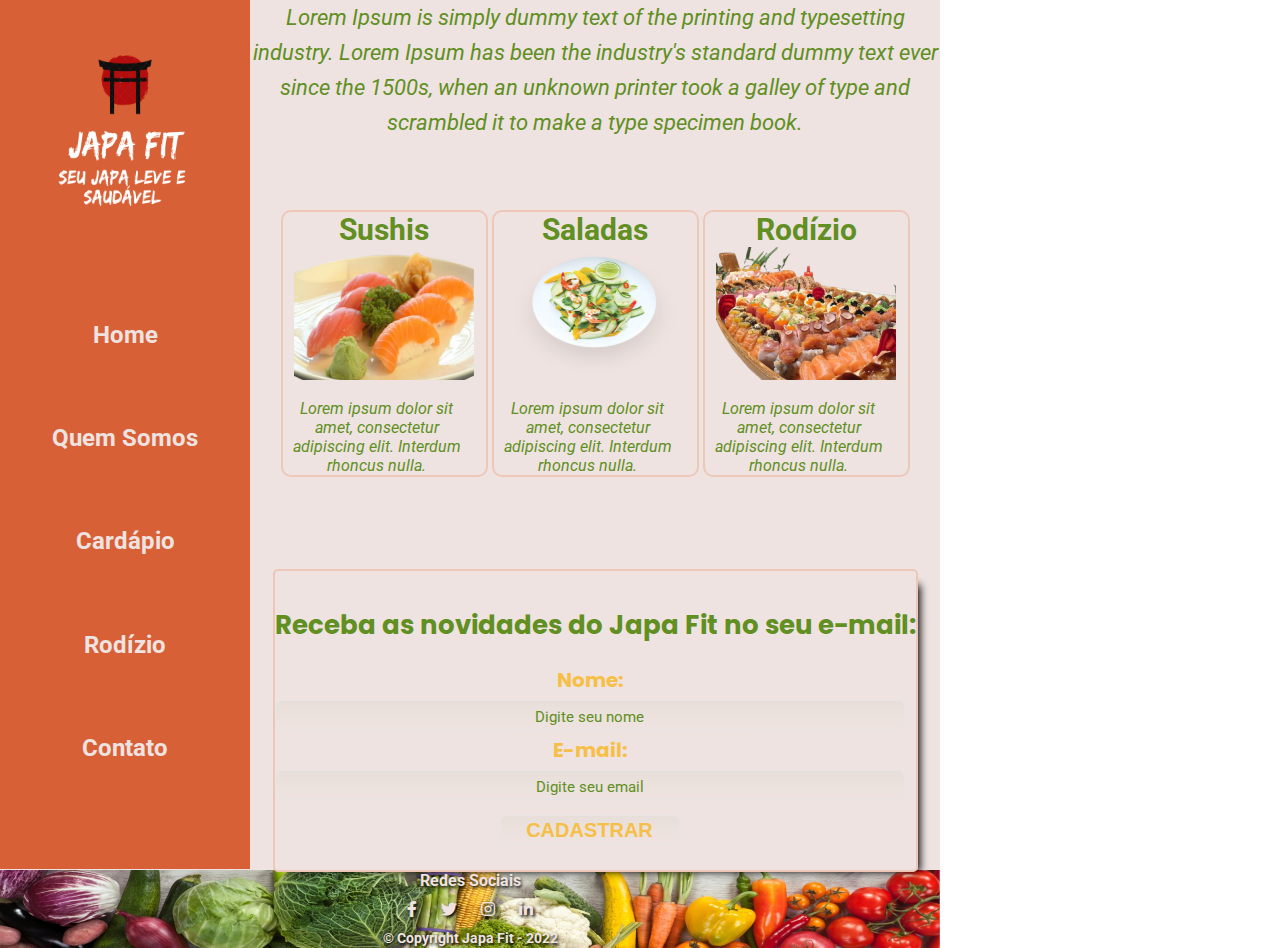
<file: layout_fixo-940px/index.html>
<!DOCTYPE html>
<html lang="pt-br">

<head>
    <meta charset="UTF-8">
    <meta name="viewport" content="width=device-width, initial-scale=1.0">
    <title>Japa Fit</title>

    <link href="https://fonts.googleapis.com/css2?family=Roboto&display=swap" rel="stylesheet">
    <link href="https://fonts.googleapis.com/css2?family=Poppins:wght@300&display=swap" rel="stylesheet">
    <link href="https://cdnjs.cloudflare.com/ajax/libs/font-awesome/5.13.1/css/all.min.css" rel="stylesheet">
    <link rel="stylesheet" href="css/style.css">
    <link rel="stylesheet" href="css/home.css">
</head>

    <body>
        <main>

            <section class="menu">
                <img id="logo" src="assets/logo.png" alt="Logo Marca Japa Fit">

                <nav>
                    <ul>
                        <li><a href="index.html">Home</a></li>
                        <li><a href="quemsomos.html">Quem Somos</a></li>
                        <li><a href="cardapio.html">Cardápio</a></li>
                        <li><a href="rodizio.html">Rodízio</a></li>
                        <li><a href="contato.html">Contato</a></li>
                    </ul>
                </nav>
            </section>

            <section class="conteudo">

                <div class="apresentacao">
                    <p>Lorem Ipsum is simply dummy text of the printing and typesetting industry.
                        Lorem Ipsum has been the industry's standard dummy text ever since the 1500s,
                        when an unknown printer took a galley of type and scrambled it to make a type
                        specimen book. </p>
                </div>

                <ul class="destaque">
                    <li>
                        <h2><a href="cardapio.html">Sushis</a></h2>
                        <img src="assets/niguiri.png" alt="Imagem Prato com Sushis">
                        <p class="descricao">Lorem ipsum dolor sit amet, consectetur adipiscing elit. Interdum rhoncus
                            nulla.</p>
                    </li>
                    <li>
                        <h2><a href="cardapio.html">Saladas</a></h2>
                        <img src="assets/salada.png" alt="Salada com Camarões">
                        <p class="descricao">Lorem ipsum dolor sit amet, consectetur adipiscing elit. Interdum rhoncus
                            nulla.</p>
                    </li>
                    <li>
                        <h2><a href="rodizio.html">Rodízio</a></h2>
                        <img src="assets/rodizio.png" alt="Barca de Comida Japonesa">
                        <p class="descricao">Lorem ipsum dolor sit amet, consectetur adipiscing elit. Interdum rhoncus
                            nulla.</p>
                    </li>
                </ul>

                <div class="cadastro">
                    <p>Receba as novidades do Japa Fit no seu e-mail:</p>
                    <form class="form">

                        <label for="name">Nome:</label><br>
                        <input type="text" id="name" name="name"required placeholder="Digite seu nome"><br>
                        <label for="email">E-mail:</label><br>
                        <input type="text" id="email" name="email" required placeholder="Digite seu email"><br>
                        <input type="submit" value="CADASTRAR" id="button">
                    </form>
                </div>
            </section>
        </main>
        <footer>
            <div class="icons-social">
                <p></p>Redes Sociais </p>
                <a href="https://www.facebook.com/creditasbr"><i class="fab fa-facebook-f"></i></a>
                <a href="https://twitter.com/Creditas_Br"><i class="fab fa-twitter"></i></a>
                <a href="https://www.instagram.com/creditasbr/"><i class="fab fa-instagram"></i></a>
                <a href="https://www.linkedin.com/company/creditasbr"><i class="fab fa-linkedin-in"></i></a>
                <p class="copyright">&copy; Copyright Japa Fit - 2022</p>
            </div>

        </footer>
    </body>

</html>
</file>
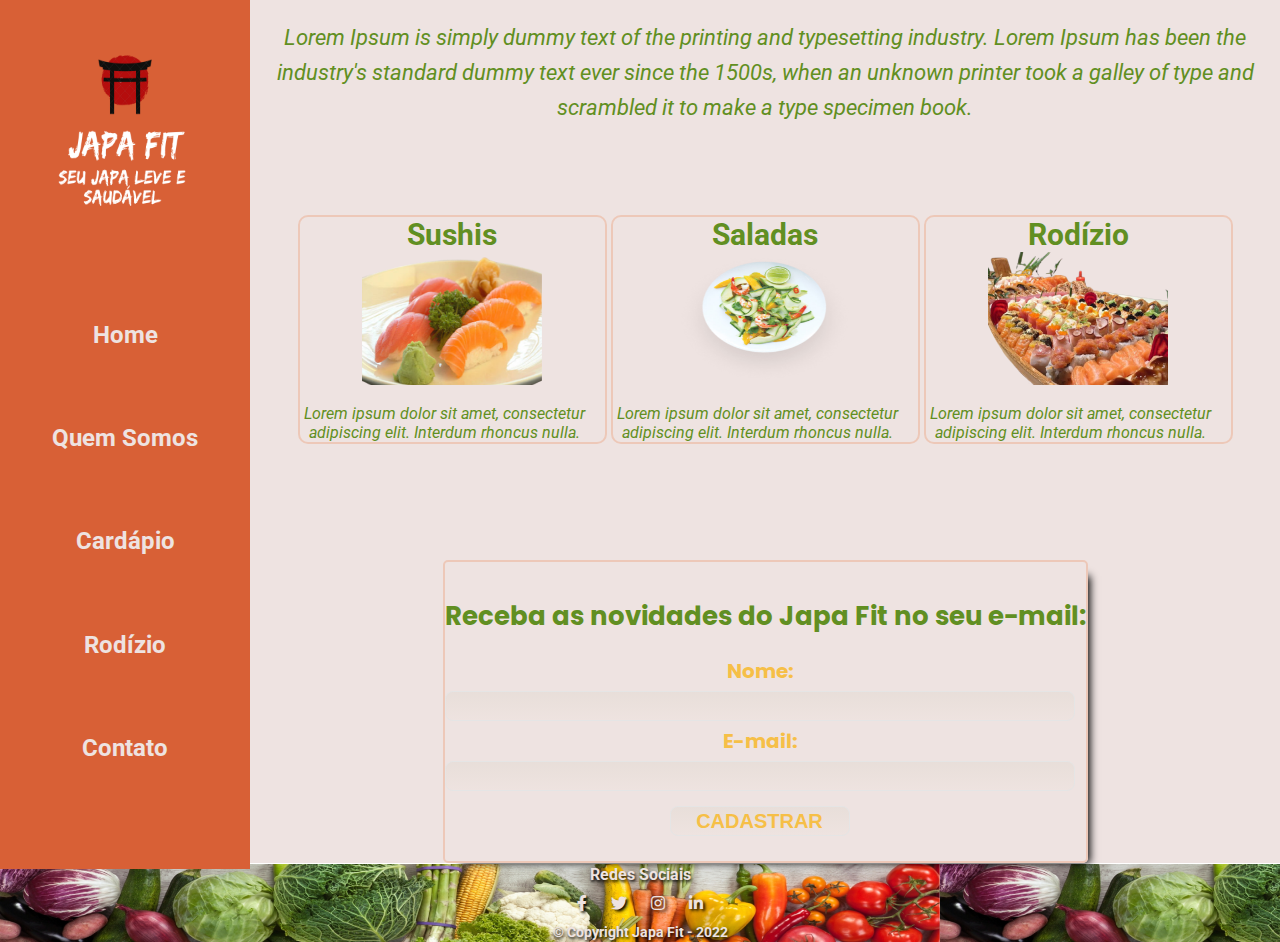
<file: layout_fixo-centralizado/index.html>
<!DOCTYPE html>
<html lang="pt-br">

<head>
    <meta charset="UTF-8">
    <meta name="viewport" content="width=device-width, initial-scale=1.0">
    <title>Japa Fit</title>

    <link href="https://fonts.googleapis.com/css2?family=Roboto&display=swap" rel="stylesheet">
    <link href="https://fonts.googleapis.com/css2?family=Poppins:wght@300&display=swap" rel="stylesheet">
    <link href="https://cdnjs.cloudflare.com/ajax/libs/font-awesome/5.13.1/css/all.min.css" rel="stylesheet">
    <link rel="stylesheet" href="css/style.css">
    <link rel="stylesheet" href="css/home.css">
</head>

    <body>
        <main>

            <section class="menu">
                <img id="logo" src="assets/logo.png" alt="Logo Marca Japa Fit">

                <nav>
                    <ul>
                        <li><a href="index.html">Home</a></li>
                        <li><a href="quemsomos.html">Quem Somos</a></li>
                        <li><a href="cardapio.html">Cardápio</a></li>
                        <li><a href="rodizio.html">Rodízio</a></li>
                        <li><a href="contato.html">Contato</a></li>
                    </ul>
                </nav>
            </section>

            <section class="conteudo">

                <div class="apresentacao">
                    <p>Lorem Ipsum is simply dummy text of the printing and typesetting industry.
                        Lorem Ipsum has been the industry's standard dummy text ever since the 1500s,
                        when an unknown printer took a galley of type and scrambled it to make a type
                        specimen book. </p>
                </div>

                <ul class="destaque">
                    <li>
                        <h2><a href="cardapio.html">Sushis</a></h2>
                        <img src="assets/niguiri.png" alt="Imagem Prato com Sushis">
                        <p class="descricao">Lorem ipsum dolor sit amet, consectetur adipiscing elit. Interdum rhoncus
                            nulla.</p>
                    </li>
                    <li>
                        <h2><a href="cardapio.html">Saladas</a></h2>
                        <img src="assets/salada.png" alt="Salada com Camarões">
                        <p class="descricao">Lorem ipsum dolor sit amet, consectetur adipiscing elit. Interdum rhoncus
                            nulla.</p>
                    </li>
                    <li>
                        <h2><a href="rodizio.html">Rodízio</a></h2>
                        <img src="assets/rodizio.png" alt="Barca de Comida Japonesa">
                        <p class="descricao">Lorem ipsum dolor sit amet, consectetur adipiscing elit. Interdum rhoncus
                            nulla.</p>
                    </li>
                </ul>

                <div class="cadastro">
                    <p>Receba as novidades do Japa Fit no seu e-mail:</p>
                    <form class="form">

                        <label for="name">Nome:</label><br>
                        <input type="text" id="name" name="name"><br>
                        <label for="email">E-mail:</label><br>
                        <input type="text" id="email" name="email"><br>
                        <input type="submit" value="CADASTRAR" id="button">
                    </form>
                </div>
            </section>
        </main>
        <footer>
            <div class="icons-social">
                <p></p>Redes Sociais </p>
                <a href="https://www.facebook.com/creditasbr"><i class="fab fa-facebook-f"></i></a>
                <a href="https://twitter.com/Creditas_Br"><i class="fab fa-twitter"></i></a>
                <a href="https://www.instagram.com/creditasbr/"><i class="fab fa-instagram"></i></a>
                <a href="https://www.linkedin.com/company/creditasbr"><i class="fab fa-linkedin-in"></i></a>
                <p class="copyright">&copy; Copyright Japa Fit - 2022</p>
            </div>

        </footer>
    </body>

</html>
</file>
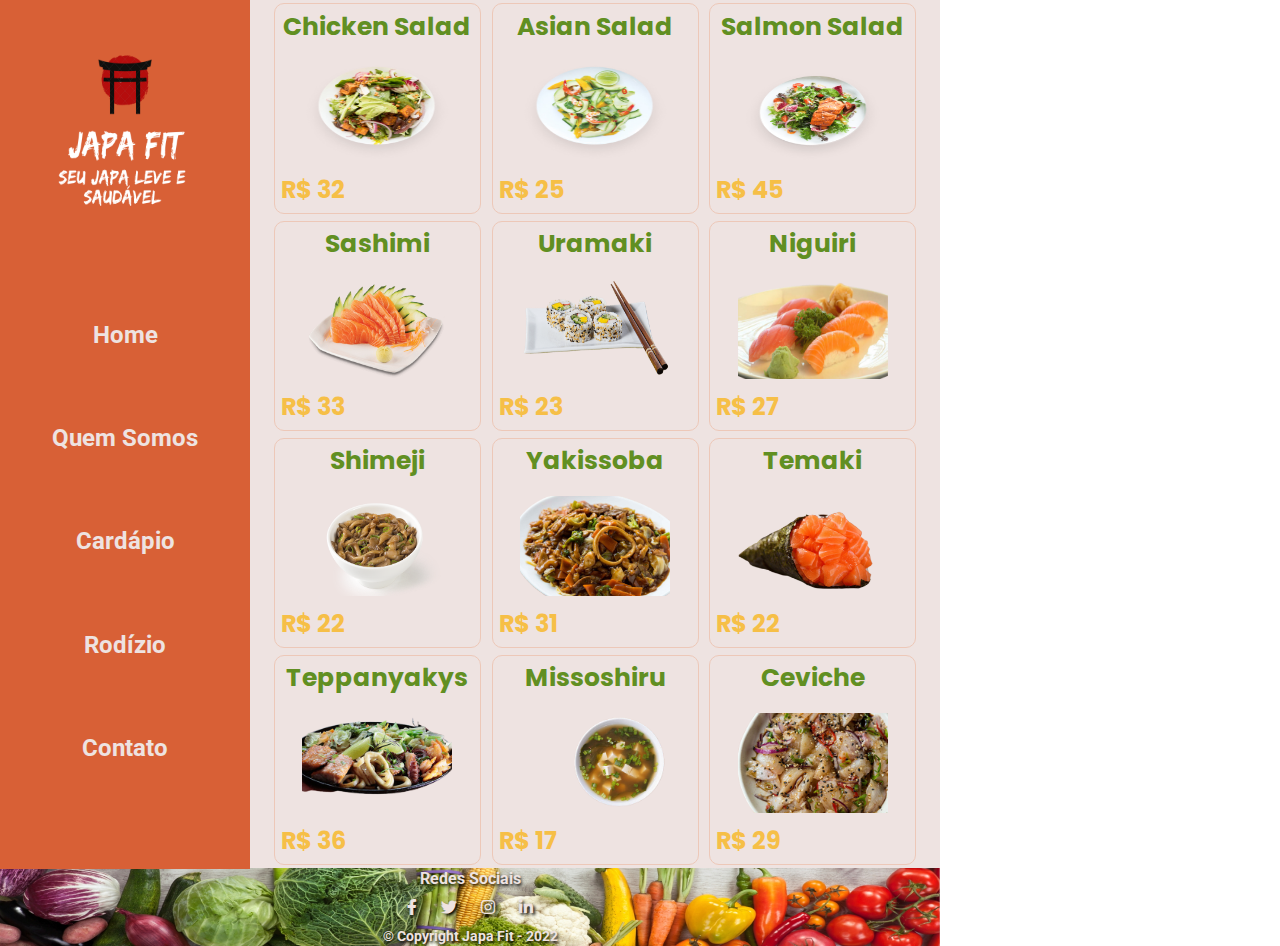
<file: layout_fixo-940px/cardapio.html>
<!DOCTYPE html>
<html lang="pt-br">
    <head>
        <meta charset="UTF-8">
        <title>Cardápio - Japa Fit</title>
        <link href="https://cdnjs.cloudflare.com/ajax/libs/font-awesome/5.13.1/css/all.min.css" rel="stylesheet">
        <link href="https://fonts.googleapis.com/css2?family=Roboto&display=swap" rel="stylesheet">
        <link href="https://fonts.googleapis.com/css2?family=Poppins:wght@300&display=swap" rel="stylesheet">
        <link rel="stylesheet" href="css/style.css">
        <link rel="stylesheet" href="css/cardapio.css">
    </head>
    <body>
        <main>
            <section class="menu">
                <img id="logo" src="assets/logo.png" alt="Logo Marca Japa Fit">

                <nav>
                    <ul>
                        <li><a href="index.html">Home</a></li>
                        <li><a href="quemsomos.html">Quem Somos</a></li>
                        <li><a href="cardapio.html">Cardápio</a></li>
                        <li><a href="rodizio.html">Rodízio</a></li>
                        <li><a href="contato.html">Contato</a></li>
                    </ul>
                </nav>
            </section>

            <section class="conteudo">
                <ul class="cardapio">
                    <li>
                        <h2>Chicken Salad</h2>
                        <img src="assets/chickensalad.png">
                        <p class="preco">R$ 32</p>
                    </li>
                    <li>
                        <h2>Asian Salad</h2>
                        <img src="assets/asiansalad.png">
                        <p class="preco">R$ 25</p>
                    </li>
                    <li>
                        <h2>Salmon Salad</h2>
                        <img src="assets/salmonsalad.png">
                        <p class="preco">R$ 45</p>
                    </li>
                    <li>
                        <h2>Sashimi</h2>
                        <img src="assets/sashimi.png">
                        <p class="preco">R$ 33</p>
                    </li>
                    <li>
                        <h2>Uramaki</h2>
                        <img src="assets/uramaki.png">
                        <p class="preco">R$ 23</p>
                    </li>
                    <li>
                        <h2>Niguiri</h2>
                        <img src="assets/niguiri.png">
                        <p class="preco">R$ 27</p>
                    </li>
                    <li>
                        <h2>Shimeji</h2>
                        <img src="assets/shimeji.png">
                        <p class="preco">R$ 22</p>
                    </li>
                    <li>
                        <h2>Yakissoba</h2>
                        <img src="assets/yakissoba.png">
                        <p class="preco">R$ 31</p>
                    </li>
                    <li>
                        <h2>Temaki</h2>
                        <img src="assets/temaki.png">
                        <p class="preco">R$ 22</p>
                    </li>
                    <li>
                        <h2>Teppanyakys</h2>
                        <img src="assets/teppanyakys.png">
                        <p class="preco">R$ 36</p>
                    </li>
                    <li>
                        <h2>Missoshiru</h2>
                        <img src="assets/missoshiru.png">
                        <p class="preco">R$ 17</p>
                    </li>
                    <li>
                        <h2>Ceviche</h2>
                        <img src="assets/ceviche.png">
                        <p class="preco">R$ 29</p>
                    </li>
                
                </ul>
            </section>
        </main>
        <footer>
            <div class="icons-social">
                <p></p>Redes Sociais </p>
                <a href="https://www.facebook.com/creditasbr"><i class="fab fa-facebook-f"></i></a>
                <a href="https://twitter.com/Creditas_Br"><i class="fab fa-twitter"></i></a>
                <a href="https://www.instagram.com/creditasbr/"><i class="fab fa-instagram"></i></a>
                <a href="https://www.linkedin.com/company/creditasbr"><i class="fab fa-linkedin-in"></i></a>
                <p class="copyright">&copy; Copyright Japa Fit - 2022</p>
            </div>
        
        </footer>    
    </body>
</html>
</file>
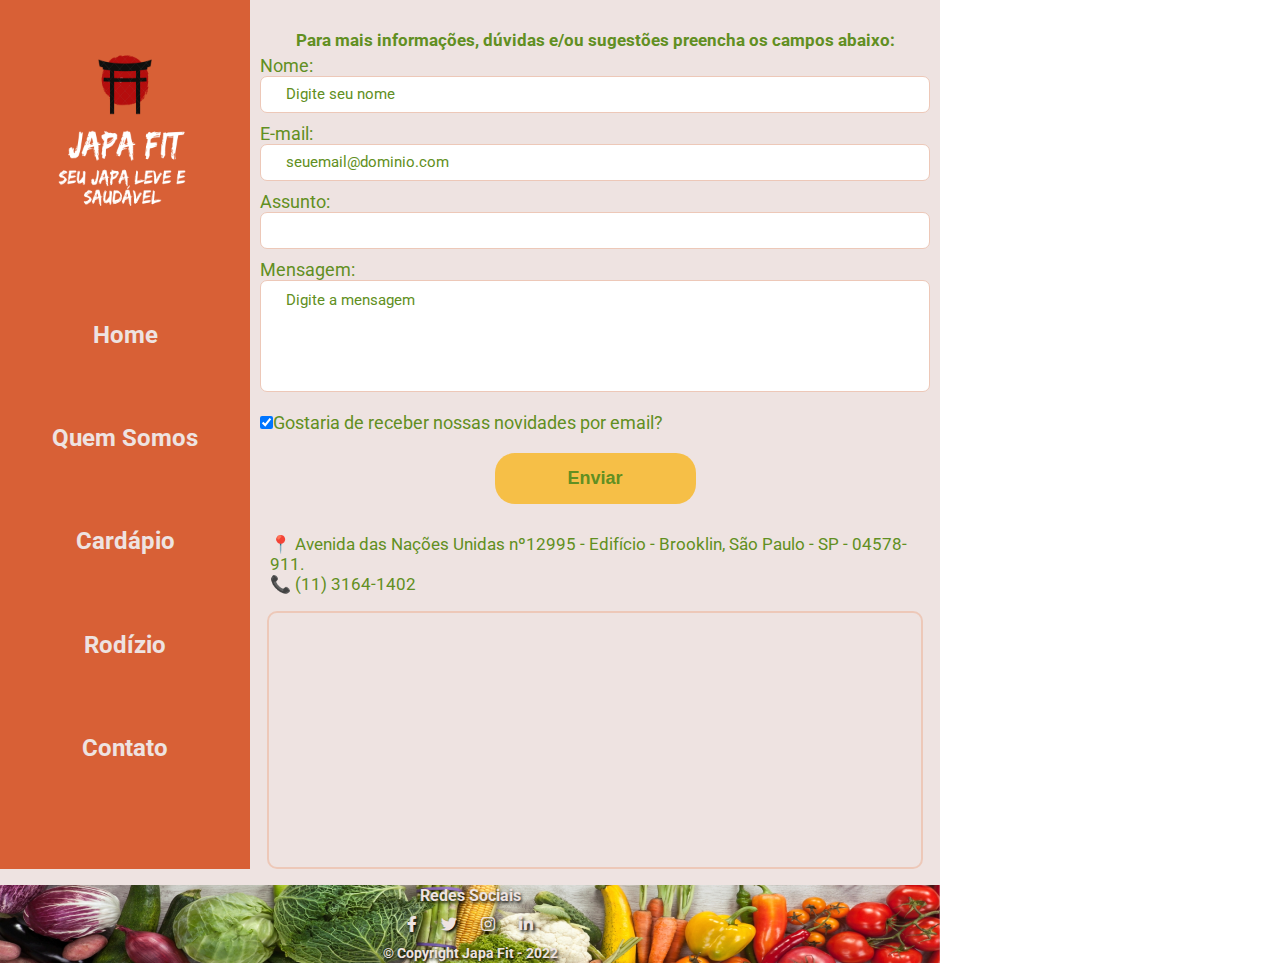
<file: layout_fixo-940px/contato.html>
<!DOCTYPE html>
<html lang="pt-br">
    <head>
        <meta charset="UTF-8">
        <title>Contato - Japa Fit</title>

        <link href="https://fonts.googleapis.com/css2?family=Roboto&display=swap" rel="stylesheet">
        <link href="https://fonts.googleapis.com/css2?family=Poppins:wght@300&display=swap" rel="stylesheet">
        <link href="https://cdnjs.cloudflare.com/ajax/libs/font-awesome/5.13.1/css/all.min.css" rel="stylesheet">

        <link rel="stylesheet" href="css/style.css">
        <link rel="stylesheet" href="css/contato.css">
    </head>
    <body>
        <main>
            <section class="menu">
                <img id="logo" src="assets/logo.png" alt="Logo Marca Japa Fit">

                <nav>
                    <ul>
                        <li><a href="index.html">Home</a></li>
                        <li><a href="quemsomos.html">Quem Somos</a></li>
                        <li><a href="cardapio.html">Cardápio</a></li>
                        <li><a href="rodizio.html">Rodízio</a></li>
                        <li><a href="contato.html">Contato</a></li>
                    </ul>
                </nav>
            </section>

            <section class="conteudo">
            <form>
                <p>Para mais informações, dúvidas e/ou sugestões preencha os campos abaixo:</p>
                <label for="nome">Nome:</label>
                <input type="text" id="nome" class="input"required placeholder="Digite seu nome"> 

                <label for="email">E-mail:</label>
                <input type="email" id="email" class="input" required placeholder="seuemail@dominio.com"> 

                <label for="assunto">Assunto: </label>
                <input type="text" id="assunto" class="input">

                <label for="mensagem">Mensagem:</label>        
                <textarea cols="50" rows="6" style="resize: none" id="mensagem" class="input" required placeholder="Digite a mensagem"></textarea>

                <label class="checkbox"><input type="checkbox" checked>Gostaria de receber nossas novidades por email?</label>

                <input type="submit" value="Enviar" id="mensagem" class="enviar">
            </form>

            <ul class="localizacao">
                <li 
                    class="contato">&#128205; Avenida das Nações Unidas nº12995 - Edifício - Brooklin, São Paulo - SP - 04578-911.
                </li>
                <li
                    class="contato">&#128222; (11) 3164-1402
                </li>

                <li 
                    class="mapa"><iframe src="https://www.google.com/maps/embed?pb=!1m18!1m12!1m3!1d3655.
                    9635967699355!2d-46.69825928446598!3d-23.605638469115267!2m3!1f0!2f0!3f0!3m2!1i1024!2i768!4f13.
                    1!3m3!1m2!1s0x94ce573433dd2aa3%3A0xd5796b9fb756e2b4!2sCreditas!5e0!3m2!1sen!2sbr!4v1643828164644!5m2!1sen!2sbr" 
                    width="650" height="250" style="border:none;" allowfullscreen="" loading="lazy"></iframe>
                </li>

            </ul> 
            </section>
        </main>  
        <footer>
            <div class="icons-social">
                <p></p>Redes Sociais </p>
                <a href="https://www.facebook.com/creditasbr"><i class="fab fa-facebook-f"></i></a>
                <a href="https://twitter.com/Creditas_Br"><i class="fab fa-twitter"></i></a>
                <a href="https://www.instagram.com/creditasbr/"><i class="fab fa-instagram"></i></a>
                <a href="https://www.linkedin.com/company/creditasbr"><i class="fab fa-linkedin-in"></i></a>
                <p class="copyright">&copy; Copyright Japa Fit - 2022</p>
            </div>
        
        </footer>    
    </body>
</html>
</file>
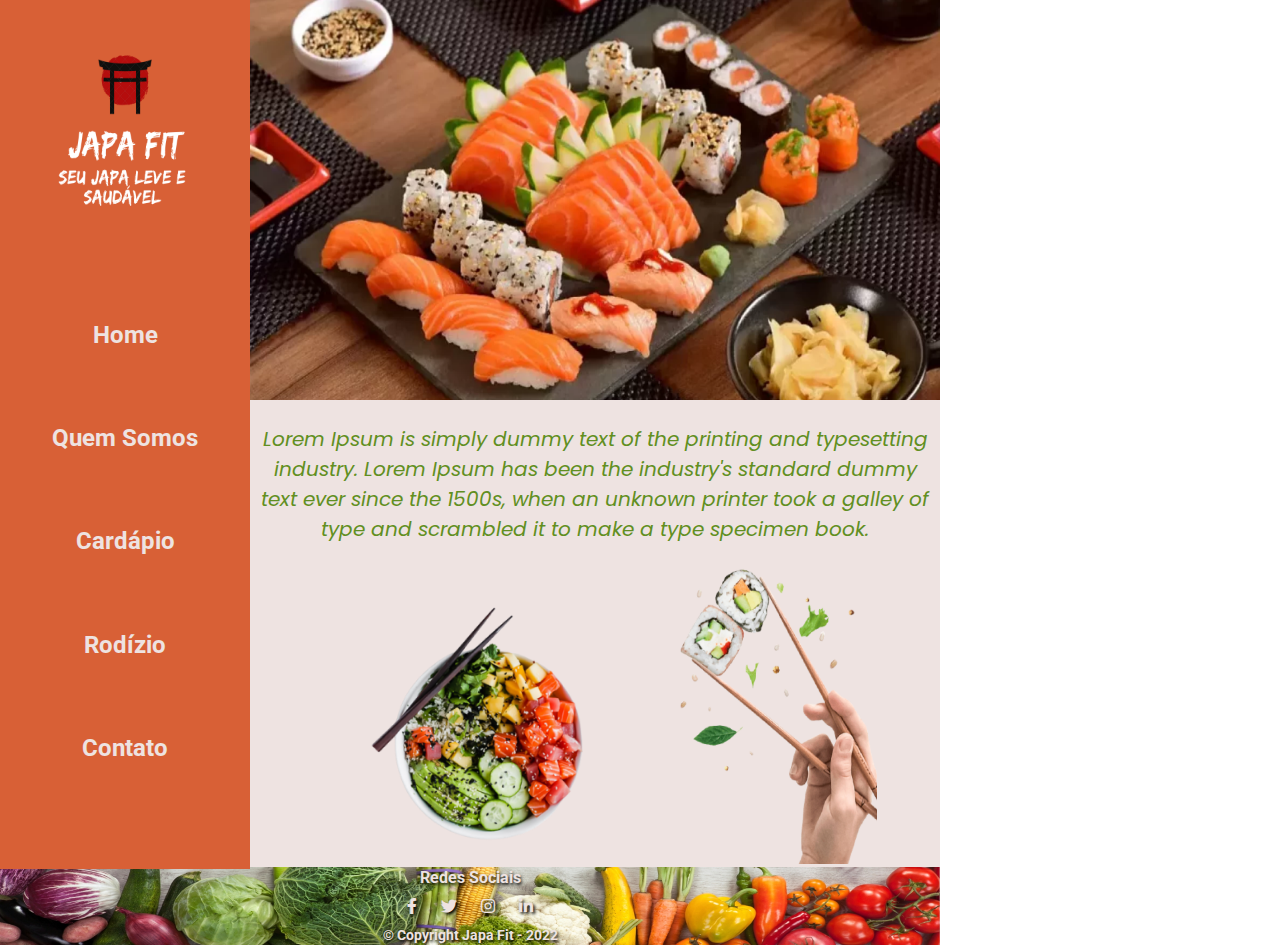
<file: layout_fixo-940px/quemsomos.html>
<!DOCTYPE html>
<html lang="pt-br">

<head>
    <meta charset="UTF-8">
    <title>Quem Somos - Japa Fit</title>

    <link rel="stylesheet" href="css/style.css">
    <link rel="stylesheet" href="css/quemsomos.css">
    <link href="https://fonts.googleapis.com/css2?family=Roboto&display=swap" rel="stylesheet">
    <link href="https://fonts.googleapis.com/css2?family=Poppins:wght@300&display=swap" rel="stylesheet">
    <link href="https://cdnjs.cloudflare.com/ajax/libs/font-awesome/5.13.1/css/all.min.css" rel="stylesheet">

</head>

    <body>

        <main>
            <section class="menu">
                <img id="logo" src="assets/logo.png" alt="Logo Marca Japa Fit">

                <nav>
                    <ul>
                        <li><a href="index.html">Home</a></li>
                        <li><a href="quemsomos.html">Quem Somos</a></li>
                        <li><a href="cardapio.html">Cardápio</a></li>
                        <li><a href="rodizio.html">Rodízio</a></li>
                        <li><a href="contato.html">Contato</a></li>
                    </ul>
                </nav>
            </section>

            <section class="conteudo">
                
                <img class="img_topo" src="assets/quemsomos.png">
            
                <p>Lorem Ipsum is simply dummy text of the printing and typesetting industry. Lorem Ipsum has been
                the industry's standard dummy text ever since the 1500s, when an unknown printer took a galley
                of type and scrambled it to make a type specimen book.</p>
                <ul>
                    <li>
                        <img class="poke" src="assets/poke.png">
                    </li>
                    <li>
                        <img class="hashi" src="assets/hashi_mao.png">
                    </li>
                </ul>

            </section>
        </main>

        <footer>
            <div class="icons-social">
                <p></p>Redes Sociais </p>
                <a href="https://www.facebook.com/creditasbr"><i class="fab fa-facebook-f"></i></a>
                <a href="https://twitter.com/Creditas_Br"><i class="fab fa-twitter"></i></a>
                <a href="https://www.instagram.com/creditasbr/"><i class="fab fa-instagram"></i></a>
                <a href="https://www.linkedin.com/company/creditasbr"><i class="fab fa-linkedin-in"></i></a>
                <p class="copyright">&copy; Copyright Japa Fit - 2022</p>
            </div>
        </footer>

    </body>

</html>
</file>
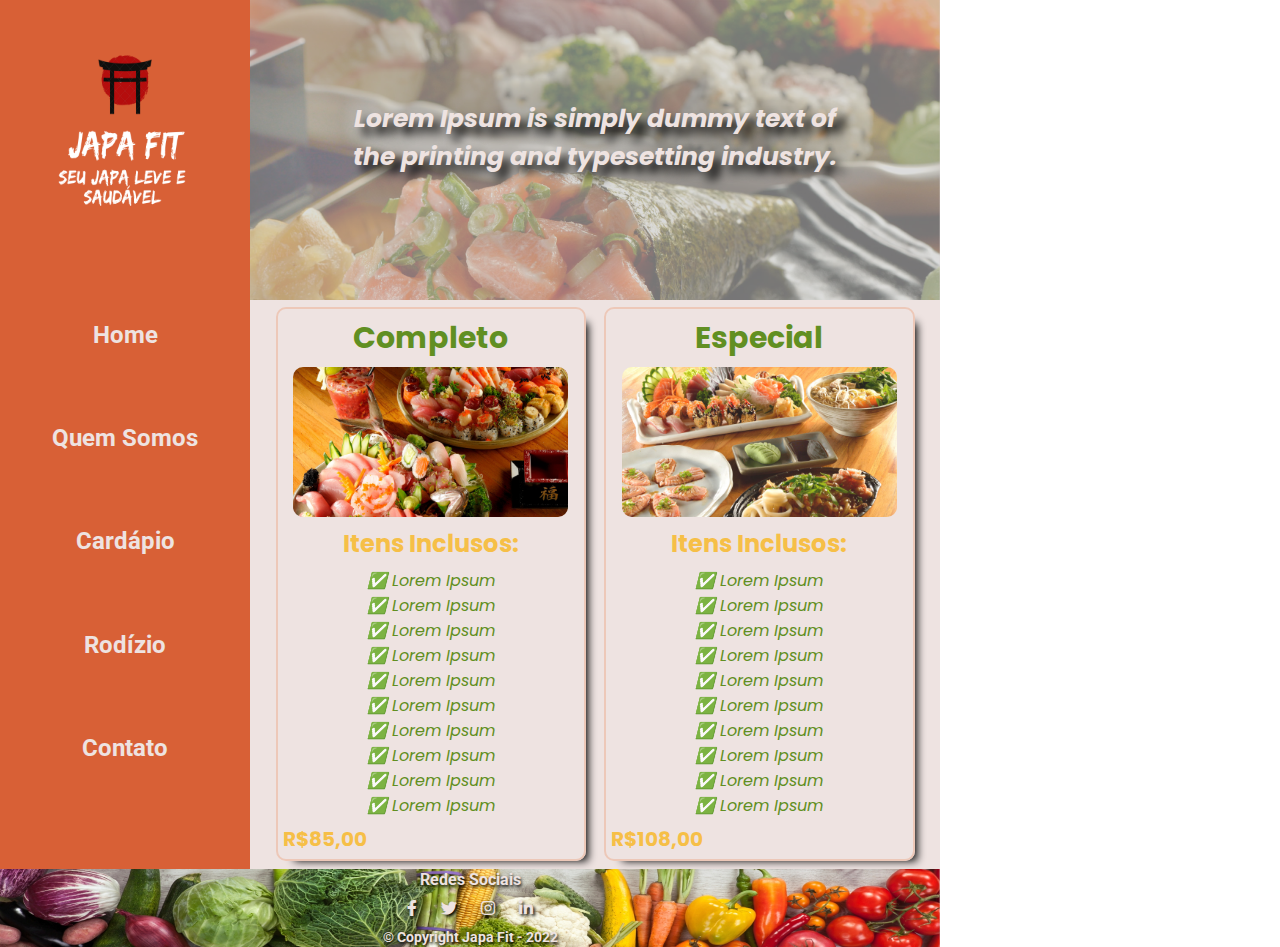
<file: layout_fixo-940px/rodizio.html>
<!DOCTYPE html>
<html lang="pt-br">
    <head>
        <meta charset="UTF-8">
        <title>Contato - Japa Fit</title>

        <link href="https://cdnjs.cloudflare.com/ajax/libs/font-awesome/5.13.1/css/all.min.css" rel="stylesheet">
        <link href="https://fonts.googleapis.com/css2?family=Roboto&display=swap" rel="stylesheet">
        <link href="https://fonts.googleapis.com/css2?family=Poppins:wght@300&display=swap" rel="stylesheet">
        <link rel="stylesheet" href="css/style.css">
        <link rel="stylesheet" href="css/rodizio.css">
    </head>
    <body>
        <main>

            <section class="menu">
                <img id="logo" src="assets/logo.png" alt="Logo Marca Japa Fit">

                <nav>
                    <ul>
                        <li><a href="index.html">Home</a></li>
                        <li><a href="quemsomos.html">Quem Somos</a></li>
                        <li><a href="cardapio.html">Cardápio</a></li>
                        <li><a href="rodizio.html">Rodízio</a></li>
                        <li><a href="contato.html">Contato</a></li>
                    </ul>
                </nav>
            </section>

            <section class="conteudo">
                <h1 
                    class="topo">Lorem Ipsum is simply dummy text of the printing and typesetting industry. 
                </h1>
                
                <ul class="rodizio-destaque">
                    <li>
                        <h2>Completo</h2>
                        <img src="assets/rodizio-2.png">
                        <p class="destaque-descricao">Itens Inclusos:</p>
                        <p class="rodizio-item"> 
                            &#9989; Lorem Ipsum <br> &#9989; Lorem Ipsum <br>
                            &#9989; Lorem Ipsum <br> &#9989; Lorem Ipsum <br> &#9989; Lorem Ipsum <br>
                            &#9989; Lorem Ipsum <br> &#9989; Lorem Ipsum <br>
                            &#9989; Lorem Ipsum <br> &#9989; Lorem Ipsum <br> &#9989; Lorem Ipsum <br>
                        </p>
                        <p class="rodizio-preco">R$85,00</p>
                    </li>
                    <li>
                        <h2>Especial</h2>
                        <img src="assets/rodizio-3.png">
                        <p class="destaque-descricao">Itens Inclusos:</p>
                        <p class="rodizio-item"> 
                            &#9989; Lorem Ipsum <br> &#9989; Lorem Ipsum <br>
                            &#9989; Lorem Ipsum <br> &#9989; Lorem Ipsum <br> &#9989; Lorem Ipsum <br>
                            &#9989; Lorem Ipsum <br> &#9989; Lorem Ipsum <br>
                            &#9989; Lorem Ipsum <br> &#9989; Lorem Ipsum <br> &#9989; Lorem Ipsum <br>
                        </p>

                            <p class="rodizio-preco">R$108,00</p>
                    </li>
                
                </ul> 
            </section>
        <footer>
            <div class="icons-social">
                <p></p>Redes Sociais </p>
                <a href="https://www.facebook.com/creditasbr"><i class="fab fa-facebook-f"></i></a>
                <a href="https://twitter.com/Creditas_Br"><i class="fab fa-twitter"></i></a>
                <a href="https://www.instagram.com/creditasbr/"><i class="fab fa-instagram"></i></a>
                <a href="https://www.linkedin.com/company/creditasbr"><i class="fab fa-linkedin-in"></i></a>
                <p class="copyright">&copy; Copyright Japa Fit - 2022</p>
            </div>
        
        </footer>    
    </body>
</html>
</file>
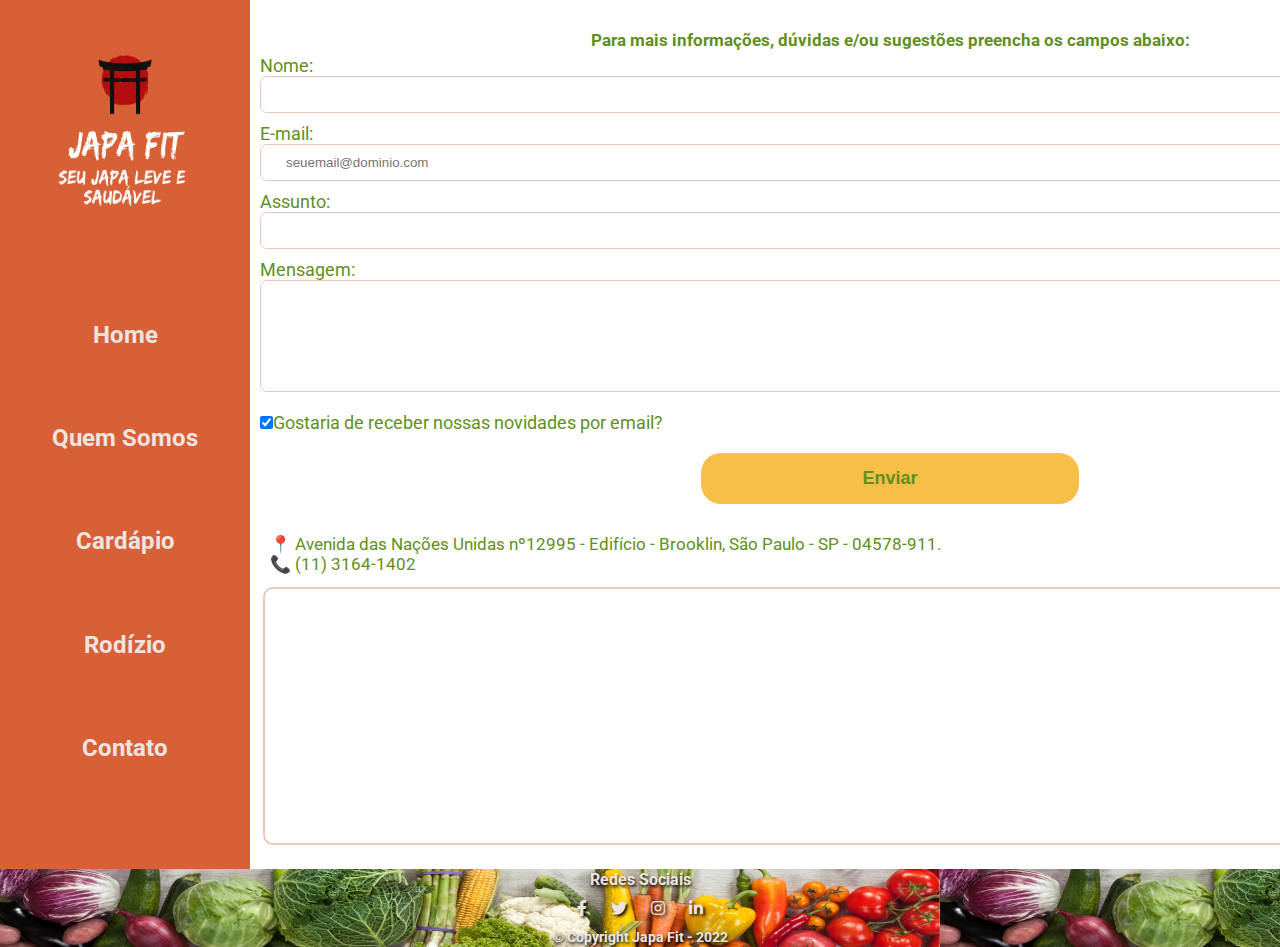
<file: layout_fluido/contato.html>
<!DOCTYPE html>
<html lang="pt-br">
    <head>
        <meta charset="UTF-8">
        <title>Contato - Japa Fit</title>

        <link href="https://fonts.googleapis.com/css2?family=Roboto&display=swap" rel="stylesheet">
        <link href="https://fonts.googleapis.com/css2?family=Poppins:wght@300&display=swap" rel="stylesheet">
        <link href="https://cdnjs.cloudflare.com/ajax/libs/font-awesome/5.13.1/css/all.min.css" rel="stylesheet">

        <link rel="stylesheet" href="css/style.css">
        <link rel="stylesheet" href="css/contato.css">
    </head>
    <body>
        <main>
            <section class="menu">
                <img id="logo" src="assets/logo.png" alt="Logo Marca Japa Fit">

                <nav>
                    <ul>
                        <li><a href="index.html">Home</a></li>
                        <li><a href="quemsomos.html">Quem Somos</a></li>
                        <li><a href="cardapio.html">Cardápio</a></li>
                        <li><a href="rodizio.html">Rodízio</a></li>
                        <li><a href="contato.html">Contato</a></li>
                    </ul>
                </nav>
            </section>

            <section class="conteudo">
            <form>
                <p>Para mais informações, dúvidas e/ou sugestões preencha os campos abaixo:</p>
                <label for="nome">Nome:</label>
                <input type="text" id="nome" class="input"required> 

                <label for="email">E-mail:</label>
                <input type="email" id="email" class="input" required placeholder="seuemail@dominio.com"> 

                <label for="assunto">Assunto: </label>
                <input type="text" id="assunto" class="input">

                <label for="mensagem">Mensagem:</label>        
                <textarea cols="50" rows="6" style="resize: none" id="mensagem" class="input" required></textarea>

                <label class="checkbox"><input type="checkbox" checked>Gostaria de receber nossas novidades por email?</label>

                <input type="submit" value="Enviar" id="mensagem" class="enviar">
            </form>

            <ul class="localizacao">
                <li 
                    class="contato">&#128205; Avenida das Nações Unidas nº12995 - Edifício - Brooklin, São Paulo - SP - 04578-911.
                </li>
                <li
                    class="contato">&#128222; (11) 3164-1402
                </li>

                <li 
                    class="mapa"><iframe src="https://www.google.com/maps/embed?pb=!1m18!1m12!1m3!1d3655.
                    9635967699355!2d-46.69825928446598!3d-23.605638469115267!2m3!1f0!2f0!3f0!3m2!1i1024!2i768!4f13.
                    1!3m3!1m2!1s0x94ce573433dd2aa3%3A0xd5796b9fb756e2b4!2sCreditas!5e0!3m2!1sen!2sbr!4v1643828164644!5m2!1sen!2sbr" 
                    width="100%" height="250" style="border:none;" allowfullscreen="" loading="lazy"></iframe>
                </li>

            </ul> 
            </section>
        </main>  
        <footer>
            <div class="icons-social">
                <p></p>Redes Sociais </p>
                <a href="https://www.facebook.com/creditasbr"><i class="fab fa-facebook-f"></i></a>
                <a href="https://twitter.com/Creditas_Br"><i class="fab fa-twitter"></i></a>
                <a href="https://www.instagram.com/creditasbr/"><i class="fab fa-instagram"></i></a>
                <a href="https://www.linkedin.com/company/creditasbr"><i class="fab fa-linkedin-in"></i></a>
                <p class="copyright">&copy; Copyright Japa Fit - 2022</p>
            </div>
        
        </footer>    
    </body>
</html>
</file>
<file: layout_fixo-940px/css/style.css>
* {
    box-sizing: border-box;
    margin: 0;
    padding: 0;
  }

  main {
    background-color: #EEE3E1;
    max-width: 940px;
    height: auto;

}

.menu {
    position: absolute;
    width: 250px;
    height: 869px;
    text-align: center;
    background: #D86036;
}


#logo {
    height: 280px;
    width: 250px;
}

.conteudo {
    width: 690px;
    margin-left: 250px;
    text-align: CENTER;
}

nav a {
    color: #EEE3E1;
    line-height: 4.3;
    font-size: 24px;
    font-family: roboto;
    font-weight: bold;
    text-decoration: none;
    transition: ease-in-out 0.5s;
    transition: 1s all;
}   

ul {
    list-style-type: none;
  }

nav a:hover {
    color: #618F22;
    transition: ease-in-out 0.5s
}  

.icons-social{
  background-image: url(../assets/vegetais.png);
  margin-top: 11px;
  font-family: roboto;
  color: #EEE3E1;
  text-shadow: black 0.1em 0.1em 0.2em;
  font-weight: bold;
  font-size: 1.0rem;   
  padding: 1px;
  text-align: center;
}
.icons-social a{
  text-decoration: none;
  color: #EEE3E1;
  width: 40px;
  height: 40px;
  border-radius: 20px;
  display: inline;
  margin: 0 10px;
  text-align: center;
  line-height: 40px;
  font-size: 1rem;
}

.copyright {
  font-size: 0.9rem; 
}

footer {
  width: 940px;
}
</file>
<file: layout_fixo-940px/css/home.css>
.apresentacao {
    font-family: Roboto;
    font-style: italic;
    font-size: 22px;
    line-height: 35px;
    text-align: center;
    color: #618F22; 
}

.destaque {
    width: 690px;
    padding: 70px 0;
    text-align: center;
    height: 370px;
}

.destaque li { 
    display: inline-block;
    width: 30%;
    vertical-align: top;
    cursor: pointer;
    border: 2px solid #EDC8B8;
    border-radius: 10px;
}
 
.destaque img {
    width: 180px;
    height: 133px;

}

.destaque h2 a {
    font-size: 30px;
    text-decoration: none;
    font-family: Roboto;
    font-weight: bold;
    color: #618F22;
    padding: 10 0px;
    transition: 1s all
}  

.destaque:hover h2 a {
    font-size: 32px;
    transition: ease-in-out 0.5s;
}

.descricao {
    font-family: Roboto;
    font-size: 16px;
    font-style: italic;
    color: #618F22; 
    padding: 15px 15px 0 0;
}

.cadastro {
    border: 2px solid #EDC8B8; 
    border-radius: 10px;
    display: inline-block;
    text-align: center;
    padding: 15px 0;
    border-radius: 5px;
    box-shadow: 10px 8px 8px -8px;
    margin-top: 59px;

}

.cadastro p{
    font-size: 26px;
    color: #618F22;
    font-family: 'poppins';
    font-weight: bolder;
    text-align: center;
    padding: 20px 0;
}

form {
    display: table-row;
    font-family: 'Poppins';  
    font-weight: bold; 
    color: #F6BF47; 
}


form label {
    font-weight: bold;
    font-size: 20px;
    margin: 5px 0; 
}

form input {
    background: linear-gradient(rgba(226, 218, 210, 0.5), rgba(238, 227, 222, 0.4));
    width: 630px;
    height: 30px;
    margin-top: 1rem;
    color: #F6BF47;
    font-weight: bold;
    font-size: 20px;
    border: 1px solid #E5E5E5;
    border-radius: 8px;
    margin: 5px 0; 
}

#button {
    width: 180px;
    height: 30px;
    margin: 10px;
    transition: 1s all;
    transition: ease-in-out 0.5s
}    

input::placeholder {
    color: #618F22;
    font-family: Roboto;
    text-align: center;
    font-size: 15px;
    font-weight: initial;
}

form input[type="submit"]:hover {
    background: #618F22;
}

footer {
        margin-top: -13px;
}
</file>
<file: layout_fixo-centralizado/css/style.css>
* {
    box-sizing: border-box;
    margin: 0;
    padding: 0;
  }

  main {
    max-width: 100%;
    height: auto;
    background-color: #EEE3E1;
    margin: 0 auto;
    text-align: center;
}

.menu {
    position: absolute;
    width: 250px;
    height: 869px;
    text-align: center;
    background: #D86036;
}


#logo {
    height: 280px;
    width: 250px;
}

.conteudo {
   /*  width: 690px; */
   text-align: center;
    margin-left: 250px;
    text-align: center;
}

nav a {
    color: #EEE3E1;
    line-height: 4.3;
    font-size: 24px;
    font-family: roboto;
    font-weight: bold;
    text-decoration: none;
    transition: ease-in-out 0.5s;
    transition: 1s all;
}   

ul {
    list-style-type: none;
  }

nav a:hover {
    color: #618F22;
    transition: ease-in-out 0.5s
}  

.icons-social{
  background-image: url(../assets/vegetais.png);
  margin-top: 11px;
  font-family: roboto;
  color: #EEE3E1;
  text-shadow: black 0.1em 0.1em 0.2em;
  font-weight: bold;
  font-size: 1.0rem;   
  padding: 1px;
  text-align: center;
}
.icons-social a{
  text-decoration: none;
  color: #EEE3E1;
  width: 40px;
  height: 40px;
  border-radius: 20px;
  display: inline;
  margin: 0 10px;
  text-align: center;
  line-height: 40px;
  font-size: 1rem;
}

.copyright {
  font-size: 0.9rem; 
}
</file>
<file: layout_fixo-centralizado/css/home.css>
.apresentacao {
   
    font-family: Roboto;
    font-style: italic;
    font-size: 22px;
    line-height: 35px;
    text-align: center;
    color: #618F22; 
    padding: 20px 0;
}

.destaque {

    /* width: 690px; */
    padding: 70px 0;
    text-align: center;
    height: 370px;
}

.destaque li { 
    display: inline-block;
    width: 30%;
    vertical-align: top;
    cursor: pointer;
    border: 2px solid #EDC8B8;
    border-radius: 10px;
}
 
.destaque img {
    width: 180px;
    height: 133px;

}

.destaque h2 a {
    font-size: 30px;
    text-decoration: none;
    font-family: Roboto;
    font-weight: bold;
    color: #618F22;
    padding: 10 0px;
    transition: 1s all
}  

.destaque:hover h2 a {
    font-size: 32px;
    transition: ease-in-out 0.5s;
}

.descricao {
    font-family: Roboto;
    font-size: 16px;
    font-style: italic;
    color: #618F22; 
    padding: 15px 15px 0 0;
}

.cadastro {
    border: 2px solid #EDC8B8; 
    border-radius: 10px;
    /* margin: 0 0 0 270px; 
    width: 650px; */
    display: inline-block;
    text-align: center;
    padding: 15px 0;
    border-radius: 5px;
    box-shadow: 10px 8px 8px -8px;
    margin-top: 45px;

}


.cadastro p{
    font-size: 26px;
    color: #618F22;
    font-family: 'poppins';
    font-weight: bolder;
    text-align: center;
    padding: 20px 0;
}

form {
    margin: 0 0 0 250px; 
    display: table-row;
    font-family: 'Poppins';  
    font-weight: bold; 
    color: #F6BF47; 
}


form label {
    font-weight: bold;
    font-size: 20px;
    margin: 5px 0; 
}

form input {
    background: linear-gradient(rgba(226, 218, 210, 0.5), rgba(238, 227, 222, 0.4));
    width: 630px;
    height: 30px;
    margin-top: 1rem;
    color: #F6BF47;
    font-weight: bold;
    font-size: 20px;
    border: 1px solid #E5E5E5;
    border-radius: 8px;
    margin: 5px 0; 
}

#button {
    width: 180px;
    height: 30px;
    margin: 10px;
    transition: 1s all;
    transition: ease-in-out 0.5s
}    

form input[type="submit"]:hover {
    background: #618F22;
}

footer {
    margin-top: -10px;
}
</file>
<file: layout_fixo-940px/css/cardapio.css>
.cardapio h2 {
    font-size: 25px;
    font-family: Poppins;
    font-weight: bold;
    color: #618F22;
    margin: 3.2px 0 16px;
} 

.cardapio li { 
    display: inline-block;
    text-align: center;
    width: 30%;
    vertical-align: top;
    margin: 0.50%;
    box-sizing: border-box;
    border: 1px solid #EDC8B8; /* forma simplificada border border-style e border color */
    border-radius: 10px;
}

.cardapio img {
    width: 150px;
    height: 100px;    
}

.preco {
    font-family: Poppins;
    font-size: 24px;
    font-weight: bold;
    color: #F6BF47; 
    text-align: left;
    padding: 6px;
}

footer {
    margin-top: -11px;
}
</file>
<file: layout_fixo-940px/css/contato.css>
.conteudo {
    display: inline-block;
}

form {
    margin: 20px 0;
    padding: 10px;
}

form p {
    font-size: 17px;
    font-family: Roboto;
    color: #618F22; 
    text-align: center;
    font-weight: bold;
    padding: 0 0 5px;
}

form label {
    display: block;
    font-size: 18px;
    font-family: Roboto;
    color: #618F22;
    text-align: left;

}

.input {
    display: block;
    margin: 0 0 10px;
    padding: 10px 25px;
    width: 100%;
    border-radius: 7px;
    border: 1px solid #EDC8B8;  
}

input::placeholder, textarea::placeholder {
    color: #618F22;
    font-family: Roboto;
    font-size: 15px;
    font-weight: initial;
  }

.checkbox {
    margin: 20px 0;
}

.enviar {
    width: 30%;
    padding: 15px 0;
    background: #F6BF47;
    color: #618F22;
    font-weight: bold;
    font-size: 18px;
    border: none;
    border-radius: 20px;
    transition: 1s all;
    cursor: pointer;
}

.enviar:hover {
    transform: scale(1.1);
}

.contato {
    font-size: 17px;
    font-family: Roboto;
    color: #618F22;
    text-align: left;
    margin-left: 20px;

}
.mapa {
    margin: 17px;
    border: 2px solid #EDC8B8; 
    border-radius: 10px;
}

footer {
    margin-top: -12px;
}
</file>
<file: layout_fixo-940px/css/quemsomos.css>
.img_topo {
    height: 400px;
    width: 690px;
}

.conteudo p {
    font-size: 20px;
    font-family: Poppins;
    font-style: italic;
    color: #618f22;
    padding: 20px 10px 20px;
    text-align: center;
    width: 100%;
}

.conteudo li {
    display: inline-block;
}

.poke {
    width: 330px;
    height: 278px;
    text-align: left;

}

.hashi {
    height: 300px;
    width: 230px;
    text-align: right;
}


footer {
    margin-top: -12px;
}
</file>
<file: layout_fixo-940px/css/rodizio.css>
.topo {
    background-image: url(../assets/temaki-rodizio.png);
    width:100%;
    height: 300px;
    font-size: 25px;
    font-family: Poppins;
    font-style: italic;
    color: #EEE3E1;
    text-shadow: black 0.3em 0.3em 0.4em;
    font-style: italic;
    padding: 100px;

}

.rodizio-destaque li {
    display: inline-block;
    width: 45%;
    vertical-align: top;
    margin: 0 1.5%; 
    border: 2px solid #EDC8B8; 
    border-radius: 10px;
    box-shadow: 10px 8px 8px -8px;
    margin: 7px;
}

.rodizio-destaque h2 {
    font-size: 30px;
    color: #618F22;
    font-family: 'poppins';
    font-weight: bolder;
    text-align: center;
    line-height: 160%; 
    padding: 5px;
}

.rodizio-destaque img {
    width: 275px;
    height: 150px;   
    border-radius: 10px; 
}

.destaque-descricao {
    font-size: 24px;
    color: #F6BF47;
    font-family: 'poppins';
    font-weight: bold;
    text-align: center;
    padding: 5px;
}

.rodizio-item {
    font-size: 16px;
    color: #618F22;
    font-family: 'poppins';
    font-style: italic;
    text-align: center;
    padding: 1.5px;

}

.rodizio-preco {
    font-family: Poppins;
    font-size: 20px;
    font-weight: bolder;
    color: #F6BF47; 
    text-align: left;
    padding: 5px;
}

footer {
    margin-top: -10px;
}
</file>
<file: layout_fluido/css/style.css>
* {
    box-sizing: border-box;
    margin: 0;
    padding: 0;
  }

  main {
    max-width: 100%;
    height: auto;
    position: relative;
}

.menu {
    position: absolute;
    height: 869px;
    text-align: center;
    background: #D86036;
}


#logo {
    height: 280px;
    width: 250px;
}

.conteudo {
    width: 100%;
    margin-left: 250px;
    text-align: center;
}

nav a {
    color: #EEE3E1;
    line-height: 4.3;
    font-size: 24px;
    font-family: roboto;
    font-weight: bold;
    text-decoration: none;
    transition: ease-in-out 0.5s;
    transition: 1s all;
}   

ul {
    list-style-type: none;
  }

nav a:hover {
    color: #618F22;
    transition: ease-in-out 0.5s
}  

footer {
  width: 100%;
}

.icons-social{
  background-image: url(../assets/vegetais.png);
  margin-top: 11px;
  font-family: roboto;
  color: #EEE3E1;
  text-shadow: black 0.1em 0.1em 0.2em;
  font-weight: bold;
  font-size: 1.0rem;   
  padding: 1px;
  text-align: center;
}
.icons-social a{
  text-decoration: none;
  color: #EEE3E1;
  width: 40px;
  height: 40px;
  border-radius: 20px;
  display: inline;
  margin: 0 10px;
  text-align: center;
  line-height: 40px;
  font-size: 1rem;
}

.copyright {
  font-size: 0.9rem; 
}
</file>
<file: layout_fluido/css/contato.css>
/* main {
    margin: 0 0 0 250px;
    display: inline-block;
} */

.conteudo {
    display: inline-block;
}

form {
    margin: 20px 0;
    padding: 10px;
}

form p {
    font-size: 17px;
    font-family: Roboto;
    color: #618F22; 
    text-align: center;
    font-weight: bold;
    padding: 0 0 5px;
}

form label {
    display: block;
    font-size: 18px;
    font-family: Roboto;
    color: #618F22;
    text-align: left;

}

.input {
    display: block;
    margin: 0 0 10px;
    padding: 10px 25px;
    width: 100%;
    border-radius: 7px;
    border: 1px solid #EDC8B8; 
}

.checkbox {
    margin: 20px 0;
}

.enviar {
    width: 30%;
    padding: 15px 0;
    background: #F6BF47;
    color: #618F22;
    font-weight: bold;
    font-size: 18px;
    border: none;
    border-radius: 20px;
    transition: 1s all;
    cursor: pointer;
}

.enviar:hover {
    transform: scale(1.1);
}

.contato {
    font-size: 17px;
    font-family: Roboto;
    color: #618F22;
    text-align: left;
    margin-left: 20px;

}
.mapa {
    margin: 13px;
    border: 2px solid #EDC8B8; 
    border-radius: 10px;
}

footer {
    margin-top: 0px;
}
</file>
